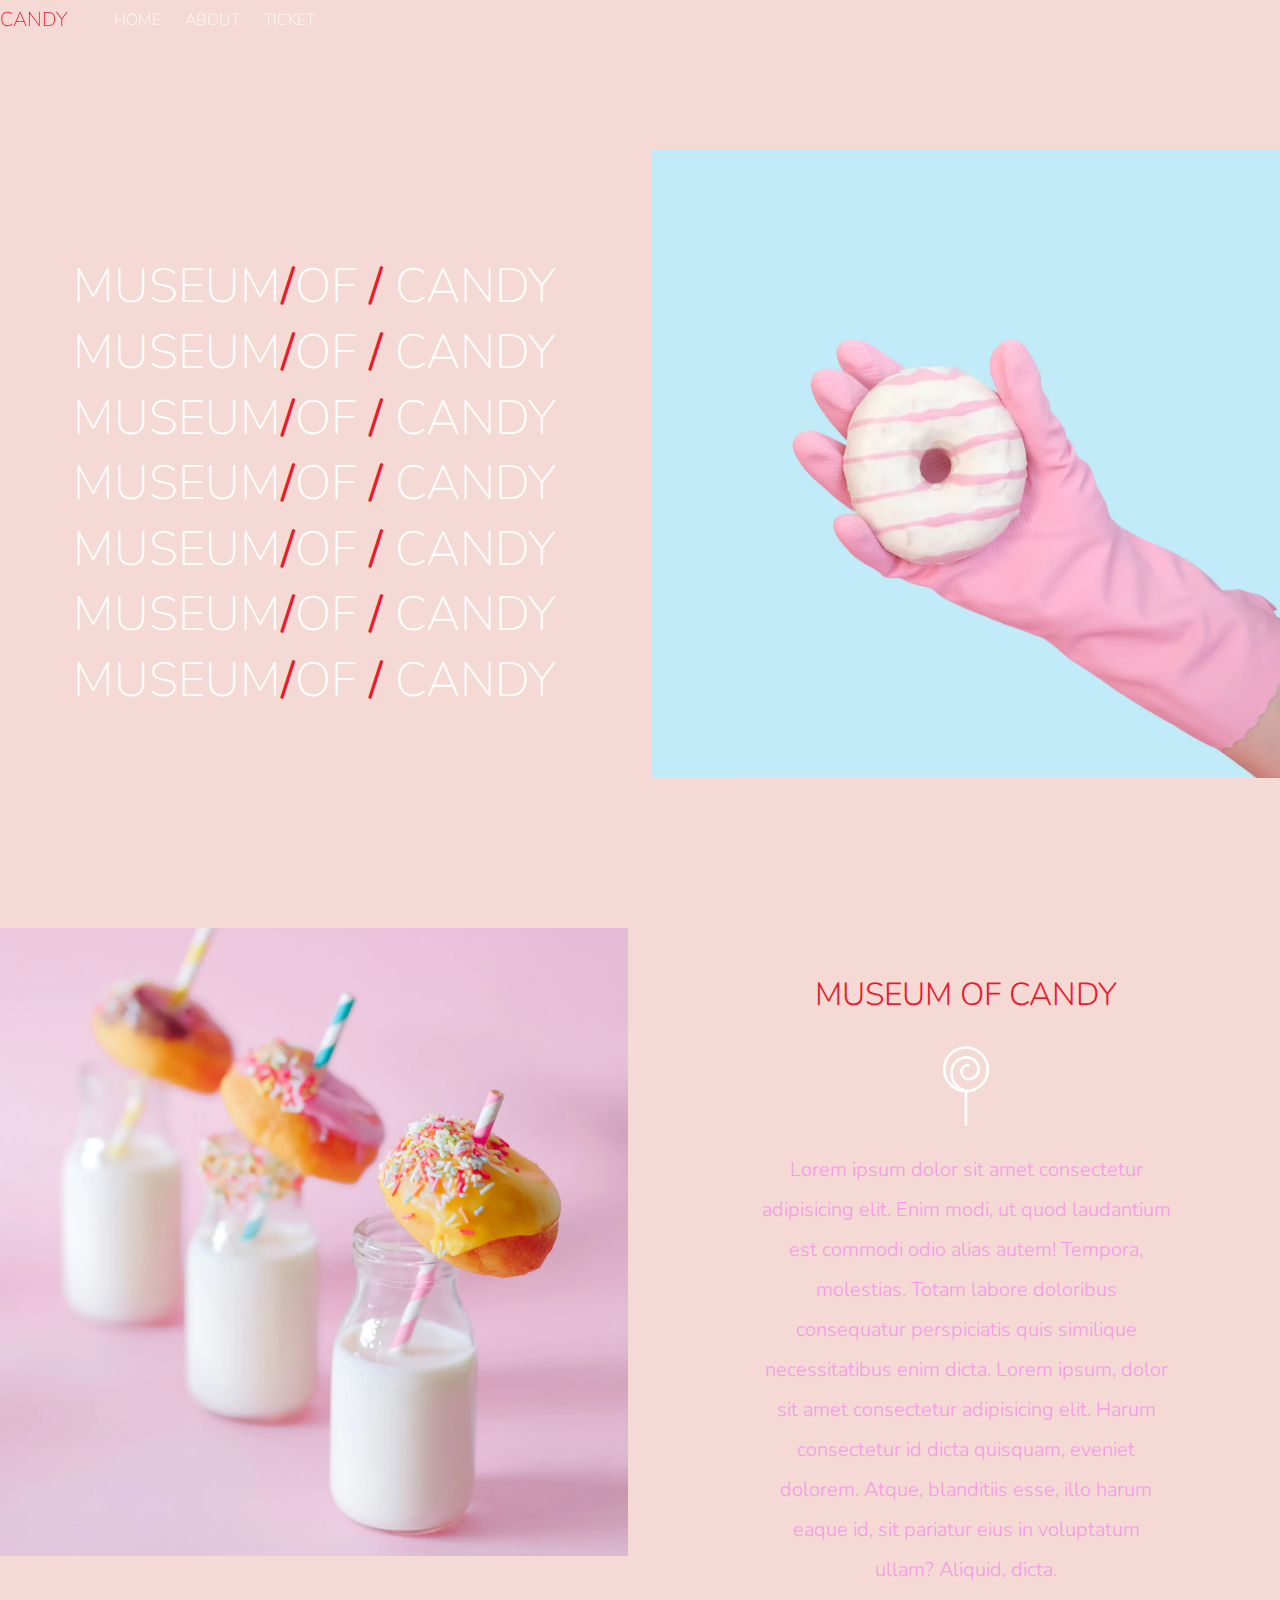
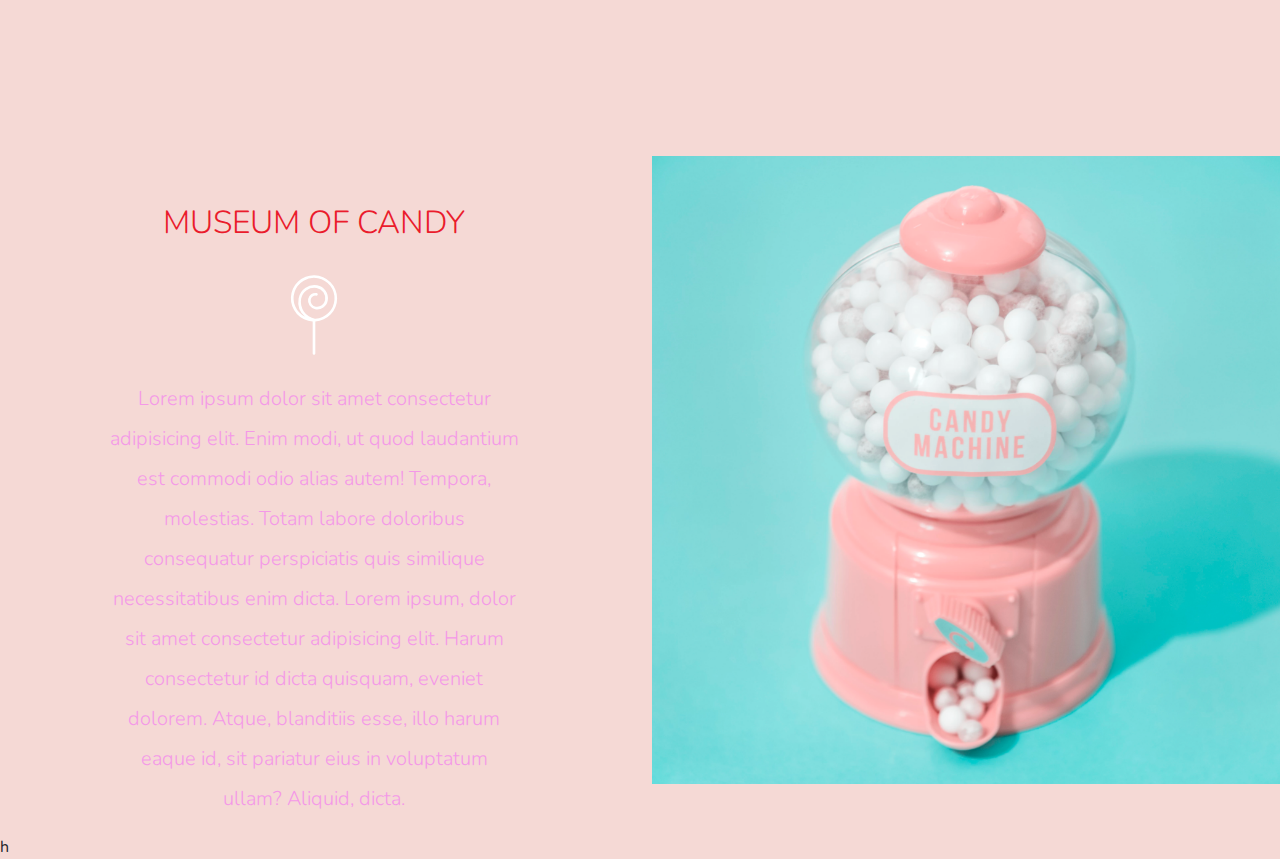
<file: my candy museum/index.html>
<!doctype html>
<html lang="en">
  <head>
    <meta charset="utf-8">
    <meta name="viewport" content="width=device-width, initial-scale=1, shrink-to-fit=no">
    <title>candy museum</title>
     <!-- Google Font -->
     <link href="https://fonts.googleapis.com/css?family=Nunito:200,300,400,700" rel="stylesheet">
 
    <link href="https://cdn.jsdelivr.net/npm/bootstrap@5.3.3/dist/css/bootstrap.min.css" rel="stylesheet" integrity="sha384-QWTKZyjpPEjISv5WaRU9OFeRpok6YctnYmDr5pNlyT2bRjXh0JMhjY6hW+ALEwIH" crossorigin="anonymous">
    <link rel="stylesheet" href="museum.css">
</head>
  <body>
<nav id="mainNavbar"class="navbar navbar-dark navbar-expand-md py-0 fixed-top ">
    <a href="#" class="navbar-brand">CANDY</a>    
    <button class="navbar-toggler" data-toggler="collapse" data-target="navlinks" aria-label="toggle navigation">
        <span class="navbar-toggler-icon"></span>
    </button>
    <div class="collapse navbar-collapse" id="navlinks">
        <ul class="navbar-nav">
            <li class="nav-item">
                <a href="" class="nav-links">HOME</a>
            </li>
            <li class="nav-item">
                <a href="" class="nav-links">ABOUT</a>
            </li>
            <li class="nav-item">
                <a href="" class="nav-links">TICKET</a>
            </li>
        </ul>
    </div>   
</nav>
   <section class="container-fluid px-0">
        <div class="row align-items-center content">
            <div class="col-lg-6 ">
                <div id="headingGroup" class=" text-center d-none d-lg-block mt-5 ">
                
                    <h2  class="display-4 text-white">MUSEUM<span>/</span>OF <span>/</span> CANDY</h2>
                    <h2  class="display-4 text-white">MUSEUM<span>/</span>OF <span>/</span> CANDY</h2>
                    <h2  class="display-4 text-white">MUSEUM<span>/</span>OF <span>/</span> CANDY</h2>
                    <h2  class="display-4 text-white">MUSEUM<span>/</span>OF <span>/</span> CANDY</h2>
                    <h2  class="display-4 text-white">MUSEUM<span>/</span>OF <span>/</span> CANDY</h2>
                    <h2  class="display-4 text-white">MUSEUM<span>/</span>OF <span>/</span> CANDY</h2>
                    <h2  class="display-4 text-white">MUSEUM<span>/</span>OF <span>/</span> CANDY</h2>

                </div>
                </div>
            <div id="" class="col-lg-6">
                <img class="img-fluid" src="image/hand2.png" alt="">
            </div>
        </div>

   </section>
   <section class="container-fluid px-0">
    <div class="row  justify-content-center content">
        <div class="col-lg-6 order-2 order-md-1">
            <img src="image/milk.png" alt="" class="img-fluid">
        </div>
        <div class="col-lg-6 text-center order-1 order-md-2 ">
            <div class="row justify-content-center">
                <div class="col-1"></div>
                    <div class="col-10 col-lg-8">
                    
                    <h2 class="mt-5 "> MUSEUM OF CANDY</h2>
                    <img src="image/lolli_icon.png" alt="" class="d-none d-lg-inline">
                    <p class="lead">Lorem ipsum dolor sit amet consectetur adipisicing elit. Enim modi, ut quod laudantium est commodi odio alias autem! Tempora, molestias. Totam labore doloribus consequatur perspiciatis quis similique necessitatibus enim dicta.
                        Lorem ipsum, dolor sit amet consectetur adipisicing elit. Harum consectetur id dicta quisquam, eveniet dolorem. Atque, blanditiis esse, illo harum eaque id, sit pariatur eius in voluptatum ullam? Aliquid, dicta.
                    </p>
                    
                    </div>
                    <div class="col-1"></div>
            </div>
        </div>
    </div>

    <div class="row  justify-content-center content">
       
        <div class="col-lg-6 text-center  ">
            <div class="row justify-content-center">
                <div class="col-1"></div>
                    <div class="col-10 col-lg-8 blurb mb-5 mb-md-0">
                    
                    <h2 class="mt-5 "> MUSEUM OF CANDY</h2>
                    <img src="image/lolli_icon.png" alt="" class="d-none d-lg-inline">
                    <p class="lead">Lorem ipsum dolor sit amet consectetur adipisicing elit. Enim modi, ut quod laudantium est commodi odio alias autem! Tempora, molestias. Totam labore doloribus consequatur perspiciatis quis similique necessitatibus enim dicta.
                        Lorem ipsum, dolor sit amet consectetur adipisicing elit. Harum consectetur id dicta quisquam, eveniet dolorem. Atque, blanditiis esse, illo harum eaque id, sit pariatur eius in voluptatum ullam? Aliquid, dicta.
                    </p>
                    
                    </div>
                    <div class="col-1"></div>
            </div>
        </div>
        <div class="col-lg-6  ">
            <img src="image/gumball.png" alt="" class="img-fluid">
        </div>
    </div>
h

   </section>

     <!-- Optional JavaScript -->
    <!-- jQuery first, then Popper.js, then Bootstrap JS -->
    <script src="https://code.jquery.com/jquery-3.3.1.slim.min.js" integrity="sha384-q8i/X+965DzO0rT7abK41JStQIAqVgRVzpbzo5smXKp4YfRvH+8abtTE1Pi6jizo"
        crossorigin="anonymous"></script>
    <script src="https://cdnjs.cloudflare.com/ajax/libs/popper.js/1.14.3/umd/popper.min.js" integrity="sha384-ZMP7rVo3mIykV+2+9J3UJ46jBk0WLaUAdn689aCwoqbBJiSnjAK/l8WvCWPIPm49"
        crossorigin="anonymous"></script>
    <script src="https://stackpath.bootstrapcdn.com/bootstrap/4.1.3/js/bootstrap.min.js" integrity="sha384-ChfqqxuZUCnJSK3+MXmPNIyE6ZbWh2IMqE241rYiqJxyMiZ6OW/JmZQ5stwEULTy"
        crossorigin="anonymous"></script>

   
</body>
</html>
</file>
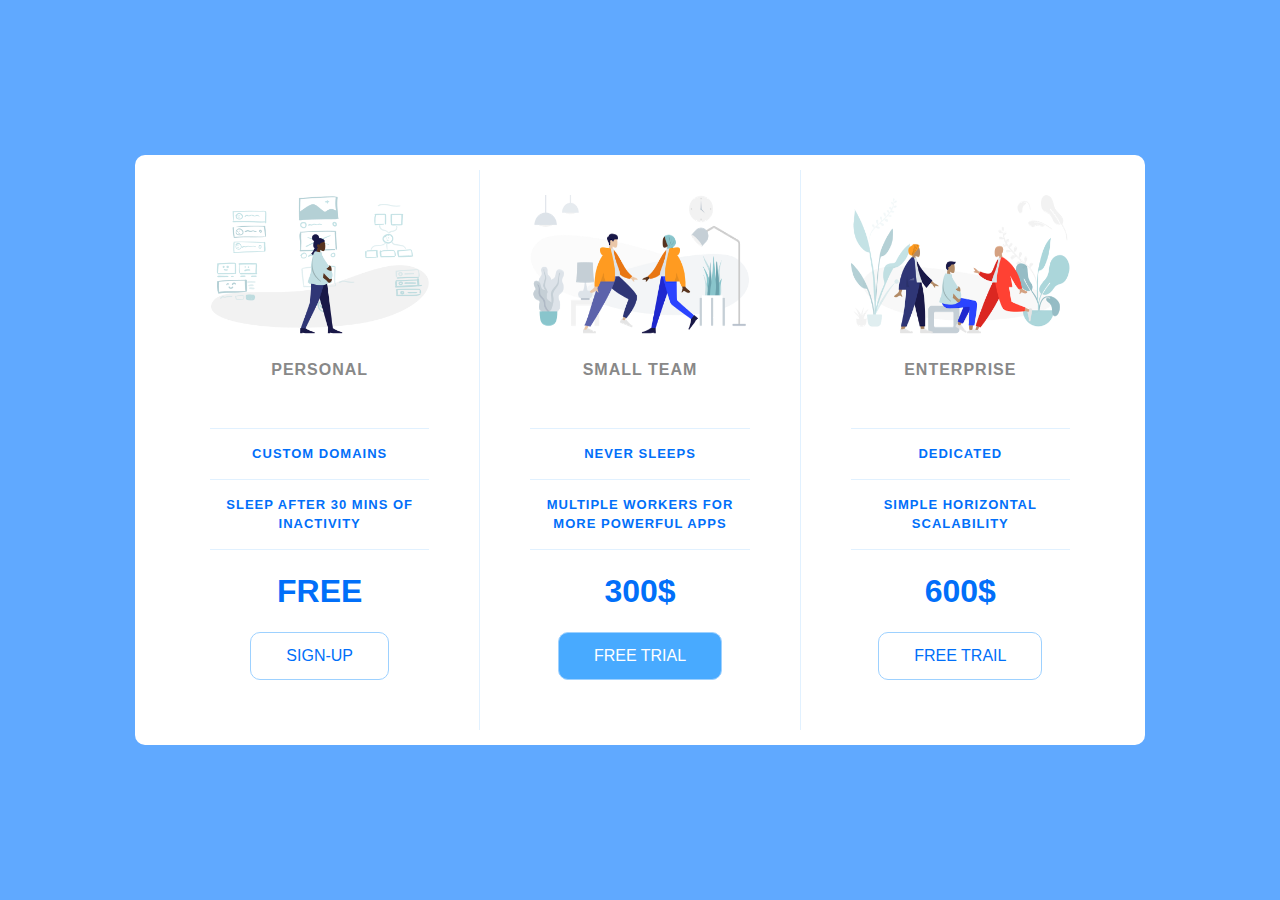
<file: my price table/index.html>
<!DOCTYPE html>
<html lang="en">
<head>
    <meta charset="UTF-8">
    <meta name="viewport" content="width=device-width, initial-scale=1.0">
    <title>Document</title>
    <link rel="stylesheet" href="pricetable.css">
</head>
<body>
    <div class="panel">
        <div class="pricing-plan">
            <img src="icon1.png" alt="img" class="pricing-image ">
            <h2  class="pricing-header">PERSONAL</h2>
            <ul class="pricing-features">
                <li class="pricing-features-items">CUSTOM DOMAINS</li>
                <li class="pricing-features-items">SLEEP AFTER 30 MINS OF INACTIVITY</li>
            </ul>
            <span class="pricing-price">FREE</span>
            <a href="#/" class="pricing-button">SIGN-UP</a>


        </div>
        <div class="pricing-plan ">
            <img src="icon2.png" alt="IMG" class="pricing-image">
            <H2 class="pricing-header">SMALL TEAM</H2>
            <ul class="pricing-features">
                <li class="pricing-features-items">NEVER SLEEPS</li>
                <li class="pricing-features-items">MULTIPLE WORKERS FOR MORE POWERFUL APPS</li>
            </ul>
            <span class="pricing-price">300$</span>
            <a href="#/" class="pricing-button is-featured">FREE TRIAL</a>
        </div>
        <div class="pricing-plan">
            <img src="icon3.png" alt="IMG" class="pricing-image">
            <H2 class="pricing-header">ENTERPRISE</H2>
            <ul class="pricing-features">
                <li class="pricing-features-items">DEDICATED</li>
                <li class="pricing-features-items">SIMPLE HORIZONTAL SCALABILITY</li>
            </ul>
            <span class="pricing-price">600$</span>
            <a href="#/" class="pricing-button">FREE TRAIL</a>
            
        </div>
    </div>
    <h1></h1>
</body>
</html>
</file>
<file: my candy museum/museum.css>
body{
    background-color: #f5d9d5;
    font-family:"nunito",sans-serif;
}
#mainNavbar a{
    padding-right:1.5em ;
    text-decoration: none;
    font-weight: 100;
}
#mainNavbar .navbar-brand{
    color: #ea1c2c;
  
}
 h2{
    color: #ea1c2c;
    font-weight: 300;
    font-size: 2rem;
}
 p{
    color:#f498e8;
    line-height: 2;
}
.
#mainNavbar{
    font-size:1.5rem; 
    font-weight: 100;
   
}
#mainNavbar .nav-links{
    color:white;
    font-weight: 50;
}
#mainNavbar .nav-links:hover{
    color:#ea1c2c;
}
#headingGroup span{
    color: #ea1c2c;
    font-weight: 400;
}
#headingGroup h2{
    font-weight: 100 ;
    color: white;
    font-size: 3rem;
}
.content{
    margin-top: 150px;
}
@media(max-width:1200px){
    #headingGroup h1{
        font-weight: 100;
        font-size: 3rem;

    }
}
</file>
<file: my price table/pricetable.css>
html, body, div, span, applet, object, iframe,
h1, h2, h3, h4, h5, h6, p, blockquote, pre,
a, abbr, acronym, address, big, cite, code,
del, dfn, em, img, ins, kbd, q, s, samp,
small, strike, strong, sub, sup, tt, var,
b, u, i, center,
dl, dt, dd, ol, ul, li,
fieldset, form, label, legend,
table, caption, tbody, tfoot, thead, tr, th, td,
article, aside, canvas, details, embed, 
figure, figcaption, footer, header, hgroup, 
menu, nav, output, ruby, section, summary,
time, mark, audio, video {
	margin: 0;
	padding: 0;
	border: 0;
	font-size: 100%;
	font: inherit;
	vertical-align: baseline;
}
/* HTML5 display-role reset for older browsers */
article, aside, details, figcaption, figure, 
footer, header, hgroup, menu, nav, section {
	display: block;
}
body {
	line-height: 1;
}
ol, ul {
	list-style: none;
}
blockquote, q {
	quotes: none;
}
blockquote:before, blockquote:after,
q:before, q:after {
	content: '';
	content: none;
}
table {
	border-collapse: collapse;
	border-spacing: 0;
}
html{
    box-sizing: border-box;
    font-family:'open-sans',sans-serif;
}
body{
    background-color: #60a9ff;
    display: flex;
    justify-content: center;
    align-items: center;
    min-height: 100vh;

}
.panel{
    background-color: white;
    border-radius: 10px;
    padding: 15px 25px;
    width: 100%;
    max-width: 960px;
    display: flex; 
    flex-direction: column;
    text-align: center;
    text-transform: uppercase;
}
.pricing-plan{
    border-bottom: 1px solid #e1f1ff;
}
.pricing-plan:last-child{
    border-bottom: none;
}
.pricing-image{
    margin-bottom: 25px;
    max-width: 100%;

}
.pricing-header{
    color: #888;
    font-weight: 600;
    letter-spacing: 1px;
}
.pricing-features{
    margin:50px 0 25px;
    color: #016ff9;
}
.pricing-features-items{
    font-weight: 600;
    letter-spacing: 1px;
    border-top: 1px solid #e1f1ff;
    font-size: 13px;
    line-height: 1.5;
    padding: 15px 0;
}
.pricing-price{
    color:#016ff9;
    display: block;
    font-size: 32px;
    font-weight: 700;

}
.pricing-features-items:last-child{
    border-bottom: 1px solid #e1f1ff;

}
.pricing-button{
    border:1px solid #9dd1ff;
    color:#016ff9;
    font-weight: 500;
    border-radius: 10px;
    padding: 15px 35px;
    display: inline-block;
    text-decoration: none;
    margin: 25px 0;
    transition: background-color 200ms ease-in-out;
}
.pricing-button:hover, .pricing-button:focus{
    background-color: lightskyblue;
}
.pricing-button.is-featured:hover, .pricing-button:focus{
    background-color: #e1f1ff;
}
.pricing-button.is-featured{
    background-color: #48aaff;
    color:white;
}
.pricing-button.is-featured:hover,.pricing-button.is-featured:focus{
    background-color: #269aff;
    color:white;
}

@media(min-width:900px){
    .panel{
        flex-direction: row;
    }
    .pricing-plan{
        border-bottom: none;
        border-right:1px solid #e1f1ff;
        padding:25px 50px;
    }
    .pricing-plan:last-child{
        border-right: none;
    }
}
</file>
